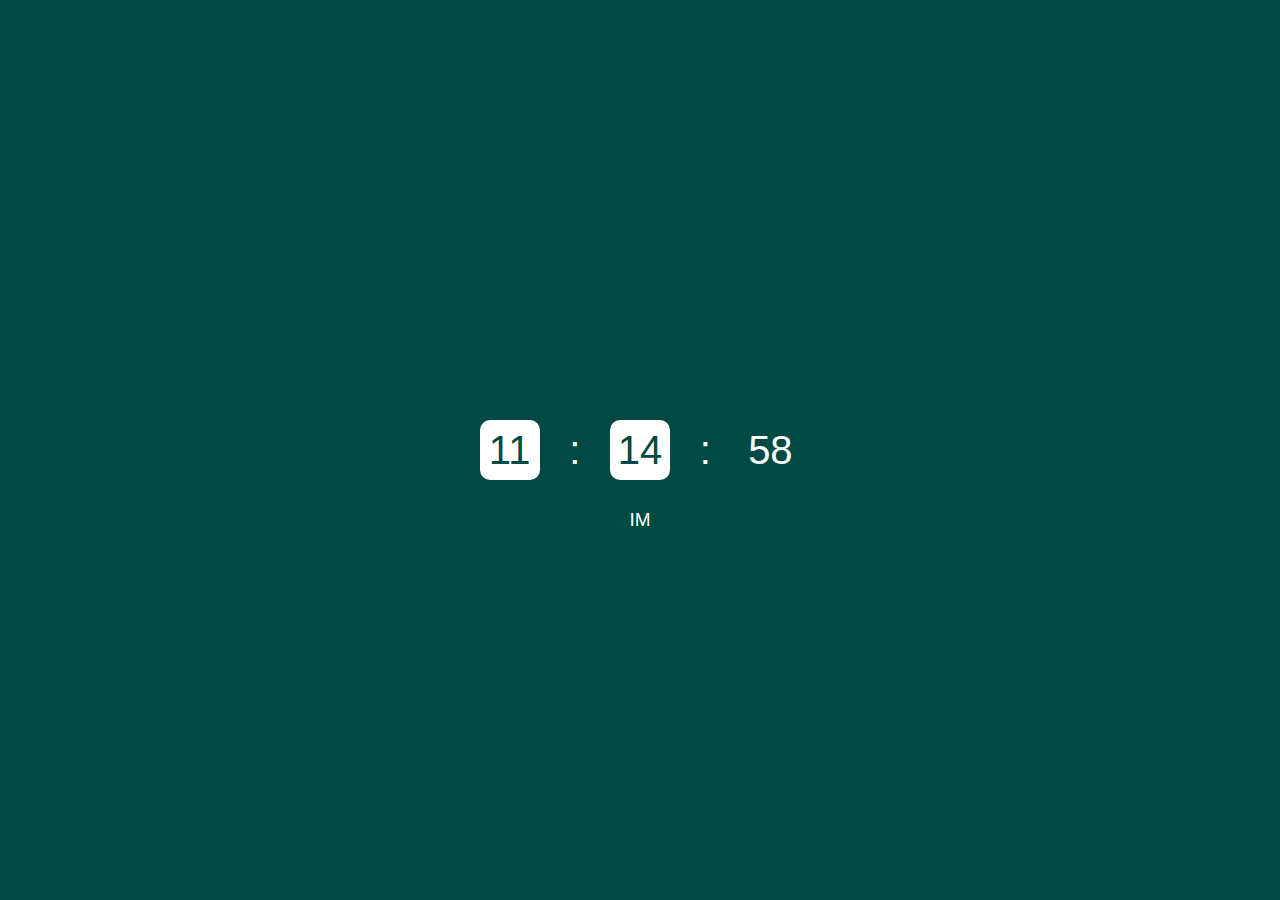
<file: projects/digital-clock/index.html>
<!DOCTYPE html>
<html lang="en">
<head>
  <meta charset="UTF-8">
  <meta name="viewport" content="width=device-width, initial-scale=1.0">
  <title>digital clock</title>
  <link rel="stylesheet" href="./style.css">
</head>
<body>
  <div class="container">
    <span>00</span>
    :
    <span>00</span>
    :
    <span>00</span>
    <span></span>
  </div>
  <script src="./script.js"></script>
</body>
</html>
</file>
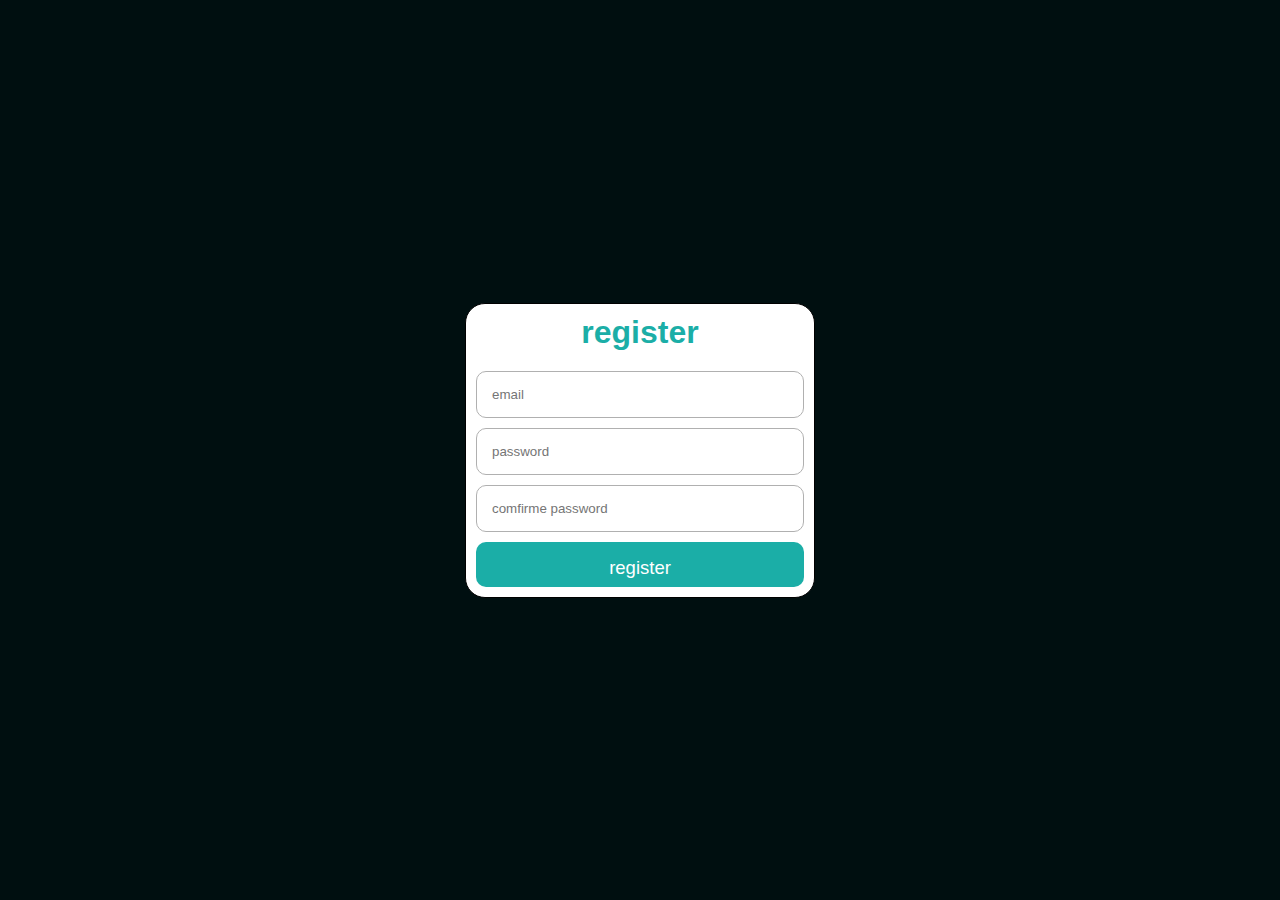
<file: projects/form-validation/index.html>
<!DOCTYPE html>
<html lang="en">
<head>
  <meta charset="UTF-8">
  <meta name="viewport" content="width=device-width, initial-scale=1.0">
  <title>form html & css & javascript</title>
  <link rel="stylesheet" href="./style.css">
</head>
<body>
  <form action="#">
    <h1>register</h1>
    <div class="inputs">
      <div><input type="email"  placeholder="email" class="input email"></div>
      <div><input type="password" placeholder="password" class="input password"></div>
      <div><input type="password" placeholder="comfirme password" class="input comfirme-password">
      </div>
      <input type="button" value="register" class="register">
    </div>
  </form>
  <script src="./script.js"></script>
</body>
</html>
</file>
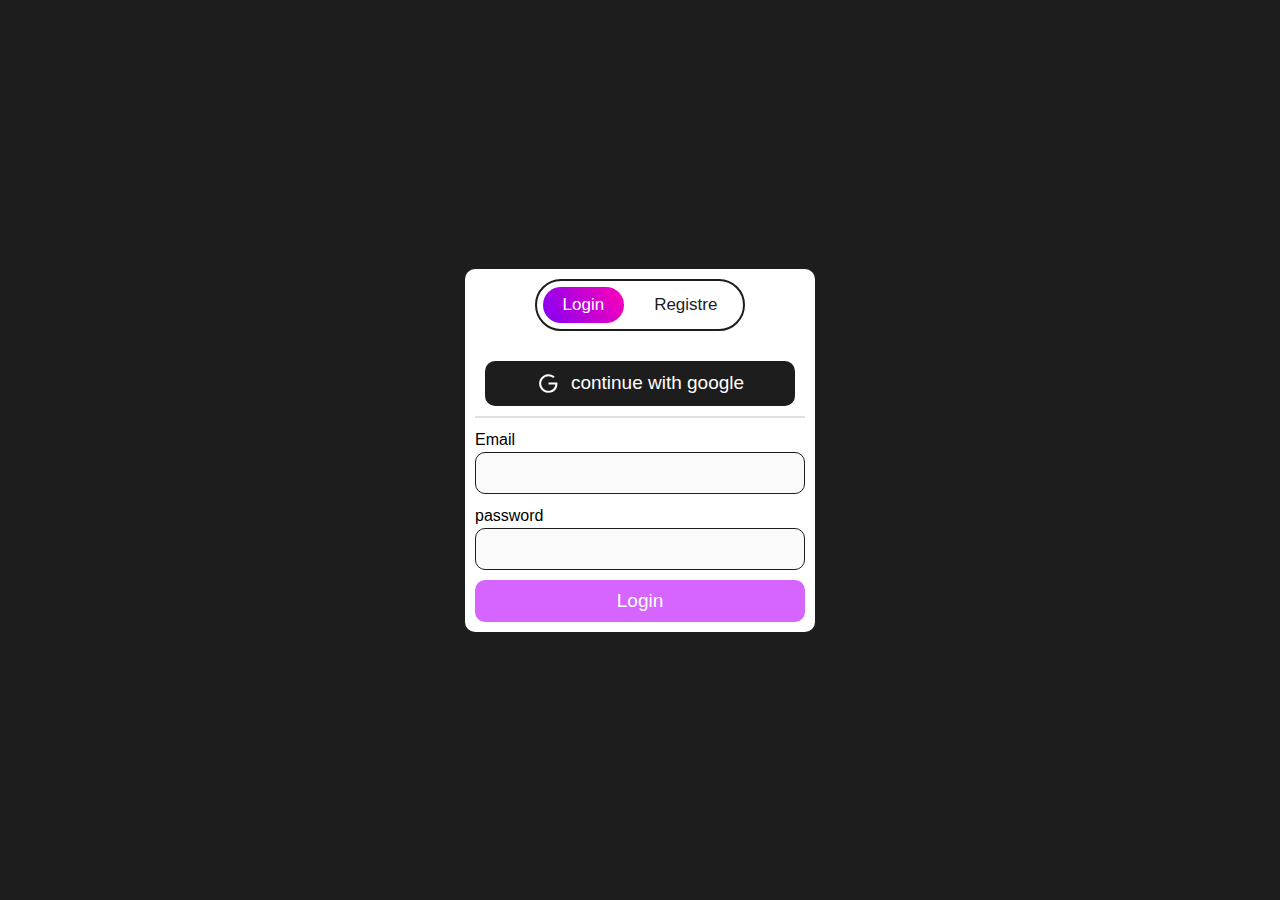
<file: projects/registre&login/index.html>
<!DOCTYPE html>
<html lang="en">
  <head>
    <meta charset="UTF-8" />
    <meta name="viewport" content="width=device-width, initial-scale=1.0" />
    <title>registre and login form</title>
    <link rel="stylesheet" href="./style.css" />
  </head>
  <body>
    <div class="container">
      <div class="list-form">
        <ul class="list-btns">
          <li class="active">Login</li>
          <li>Registre</li>
        </ul>
      </div>
      <div class="forms">
        <!-- login form -->
        <form action="#" class="form login-form">
          <div class="google">
            <button>
              <svg
                xmlns="http://www.w3.org/2000/svg"
                viewBox="0 0 24 24"
                fill="currentColor"
              >
                <path
                  d="M12 11H20.5329C20.5769 11.3847 20.6 11.7792 20.6 12.1837C20.6 14.9184 19.6204 17.2204 17.9224 18.7837C16.4367 20.1551 14.404 20.9592 11.9796 20.9592C8.46933 20.9592 5.43266 18.947 3.9551 16.0123C3.34695 14.8 3 13.4286 3 11.9796C3 10.5306 3.34695 9.1592 3.9551 7.94698C5.43266 5.01226 8.46933 3 11.9796 3C14.4 3 16.4326 3.88983 17.9877 5.33878L16.5255 6.80101C15.3682 5.68153 13.8028 5 12 5C8.13401 5 5 8.13401 5 12C5 15.866 8.13401 19 12 19C15.5265 19 18.1443 16.3923 18.577 13H12V11Z"
                />
              </svg>
              continue with google
            </button>
          </div>
          <label for="email">
            <p>Email</p>
            <input type="text" id="email" />
          </label>
          <label for="password">
            <p>password</p>
            <input type="password" id="password" />
          </label>
          <button>Login</button>
        </form>

        <!-- registre form -->
        <form action="#" class="form registre-form">
          <label for="username">
            <p>Username</p>
            <input type="text" id="username" />
          </label>
          <label for="email">
            <p>Email (work)</p>
            <input type="text" id="email" />
          </label>
          <label for="r-password">
            <p>Password</p>
            <input type="password" id="r-password" />
            <p><span id="length_password">0</span>/8</p>
          </label>
          <button>registre</button>
        </form>
      </div>
    </div>
    <script src="./script.js"></script>
  </body>
</html>
</file>
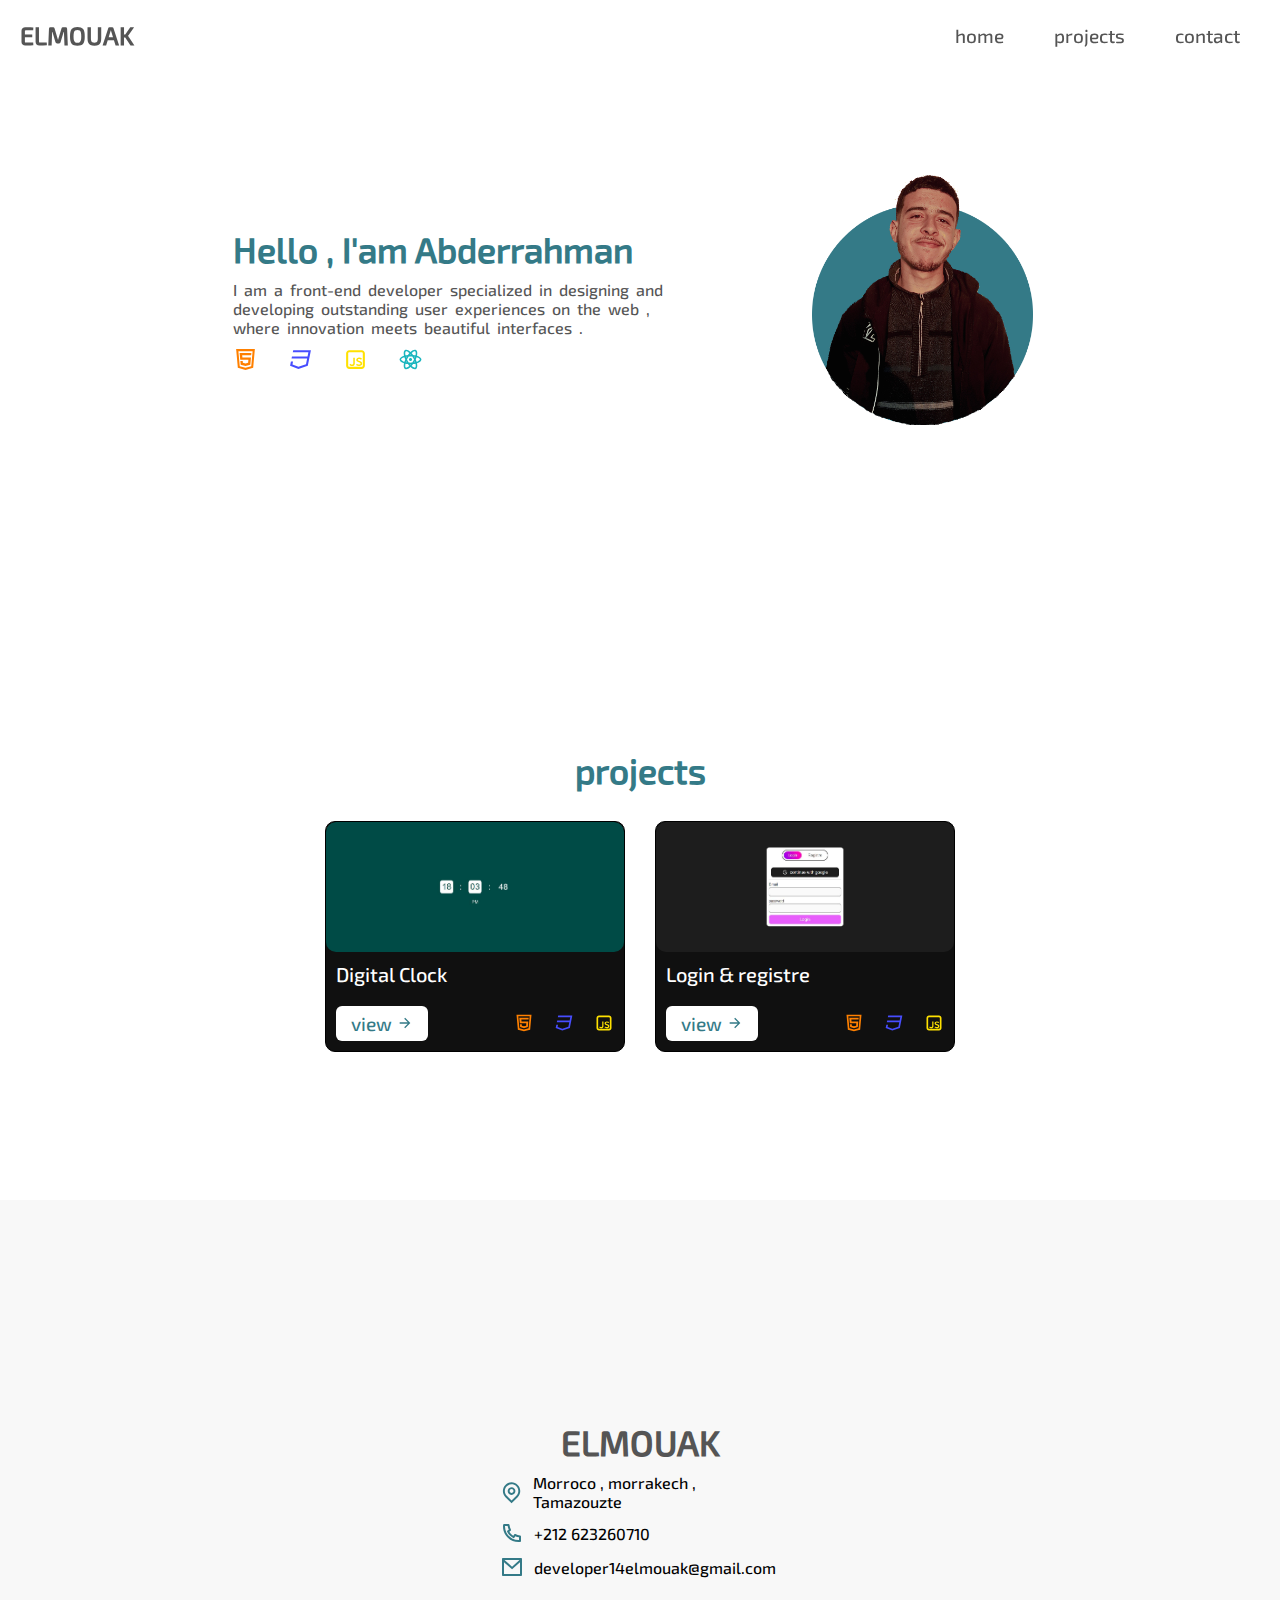
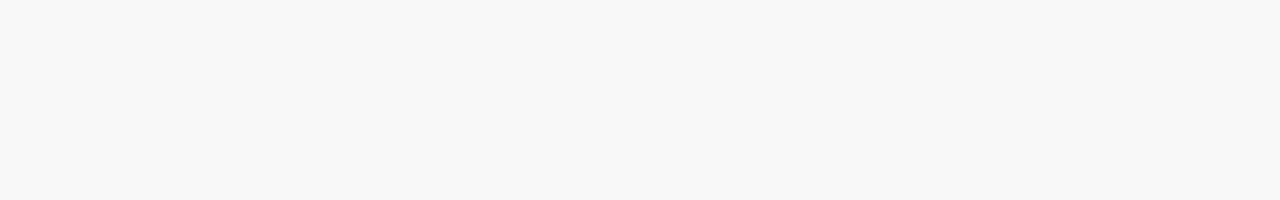
<file: portfolio/src/portfolio.html>
<!DOCTYPE html>
<html lang="en">
<head>
  <meta charset="UTF-8">
  <meta name="viewport" content="width=device-width, initial-scale=1.0">
  <meta name="description" content="">
  <title>ELMOUAK</title>
  <link rel="stylesheet" href="./sass/style.css">
</head>
<body>
  <header class="header">
    <div id="logo">
      <h1>ELMOUAK</h1>
    </div>
    <button class="btn-menu">
      <span></span>
      <span></span>
      <span></span>
    </button>
    <div id="navigation-menu">
      <a href="#home">home</a>
      <a href="#projects">projects</a>
      <a href="#contact">contact</a>
    </div>
  </header>

  <section class="home" id="home">
    <div id="home-container">
      <div id="div-left">
        <h1>
          <span>Hello</span> , I'am Abderrahman
        </h1>
        <p id="paragraph">
          I am a front-end developer specialized in designing and developing outstanding user experiences on the web , where innovation meets beautiful interfaces .
        </p>
        <div id="technology">
          <img src="./svg/html5-line.svg" alt="html">
          <img src="./svg/css3-line.svg" alt="css">
          <img src="./svg/javascript-line.svg" alt="js">
          <img src="./svg/reactjs-line.svg" alt="react">
        </div>
      </div>
      <div id="div-right">
        <img  src="./assets/images/me-p.png" alt="me" style="object-fit: contain;" width="250px" height="250px">
      </div>
    </div>
  </section>

  <section class="projects" id="projects">
    <div id="projects-container">
      <h1 id="title">
        projects
      </h1>
      <!-- project cards -->
      </div>
    </div>
  </section>

  <section class="contact" id="contact">
    <div class="contact-container">
      <div id="my-information">
        <h1>ELMOUAK</h1>
        <p>
          <svg viewBox="0 0 24 24" fill="currentColor" xmlns="http://www.w3.org/2000/svg"><path d="M12 20.8995L16.9497 15.9497C19.6834 13.2161 19.6834 8.78392 16.9497 6.05025C14.2161 3.31658 9.78392 3.31658 7.05025 6.05025C4.31658 8.78392 4.31658 13.2161 7.05025 15.9497L12 20.8995ZM12 23.7279L5.63604 17.364C2.12132 13.8492 2.12132 8.15076 5.63604 4.63604C9.15076 1.12132 14.8492 1.12132 18.364 4.63604C21.8787 8.15076 21.8787 13.8492 18.364 17.364L12 23.7279ZM12 13C13.1046 13 14 12.1046 14 11C14 9.89543 13.1046 9 12 9C10.8954 9 10 9.89543 10 11C10 12.1046 10.8954 13 12 13ZM12 15C9.79086 15 8 13.2091 8 11C8 8.79086 9.79086 7 12 7C14.2091 7 16 8.79086 16 11C16 13.2091 14.2091 15 12 15Z"/></svg>
          Morroco , morrakech , Tamazouzte
        </p>
        <p>
          <svg viewBox="0 0 24 24" fill="currentColor" xmlns="http://www.w3.org/2000/svg"><path d="M9.36556 10.6821C10.302 12.3288 11.6712 13.698 13.3179 14.6344L14.2024 13.3961C14.4965 12.9845 15.0516 12.8573 15.4956 13.0998C16.9024 13.8683 18.4571 14.3353 20.0789 14.4637C20.599 14.5049 21 14.9389 21 15.4606V19.9234C21 20.4361 20.6122 20.8657 20.1022 20.9181C19.5723 20.9726 19.0377 21 18.5 21C9.93959 21 3 14.0604 3 5.5C3 4.96227 3.02742 4.42771 3.08189 3.89776C3.1343 3.38775 3.56394 3 4.07665 3H8.53942C9.0611 3 9.49513 3.40104 9.5363 3.92109C9.66467 5.54288 10.1317 7.09764 10.9002 8.50444C11.1427 8.9484 11.0155 9.50354 10.6039 9.79757L9.36556 10.6821ZM6.84425 10.0252L8.7442 8.66809C8.20547 7.50514 7.83628 6.27183 7.64727 5H5.00907C5.00303 5.16632 5 5.333 5 5.5C5 12.9558 11.0442 19 18.5 19C18.667 19 18.8337 18.997 19 18.9909V16.3527C17.7282 16.1637 16.4949 15.7945 15.3319 15.2558L13.9748 17.1558C13.4258 16.9425 12.8956 16.6915 12.3874 16.4061L12.3293 16.373C10.3697 15.2587 8.74134 13.6303 7.627 11.6707L7.59394 11.6126C7.30849 11.1044 7.05754 10.5742 6.84425 10.0252Z"/></svg>
          +212 623260710
        </p>
        <p>
          <svg xmlns="http://www.w3.org/2000/svg" viewBox="0 0 24 24" fill="currentColor"><path d="M3 3H21C21.5523 3 22 3.44772 22 4V20C22 20.5523 21.5523 21 21 21H3C2.44772 21 2 20.5523 2 20V4C2 3.44772 2.44772 3 3 3ZM20 7.23792L12.0718 14.338L4 7.21594V19H20V7.23792ZM4.51146 5L12.0619 11.662L19.501 5H4.51146Z"/></svg>
          developer14elmouak@gmail.com
        </p>
      </div>
    </div>
  </section>

  <script type="module" src="./get-projects.js"></script>
  <script src="./portfolio.js" type="module"></script>

</body>
</html>
</file>
<file: projects/digital-clock/style.css>
* {
  margin: 0;
  padding: 0;
  outline: 0;
  box-sizing: border-box;
  font-family: sans-serif;
}

body {
  width: 100%;
  height: 100vh;
  background: #004a43;
 display: flex;
 justify-content: center;
 align-items: center;
}
select{
  padding: 15px;
  width: 50%;
  border-radius: 10px;
  border: none;
  position: absolute;
  top: 150px;
}
.container {
  flex-grow: 1;
  width: 0;
  max-width: 400px;
  height: fit-content;
  padding: 10px;
  color: #ffffff;
  border-radius: 10px;
  display: flex;
  justify-content: space-evenly;
  align-items: center;
  font-size: 40px;
  position: relative;
}
@keyframes animated {
  100%{
    transform: scale(.8);
  }
}
.container span{
  width: 60px;
  height: 60px;
  background-color: white;
  color: #004a43;
  border-radius: 10px;
  display: flex;
  justify-content: center;
  align-items: center;
}
.container span:nth-child(3){
  background-color: initial;
  color: #ffffff;
  animation-name: animated;
  animation-duration: 1s;
  animation-timing-function: linear;
  animation-iteration-count: infinite;
}
.container span:last-child{
  background-color: initial;
  color: white;
  font-size: 19px;
  position: absolute;
  bottom: 0;
  transform: translateY(100%);
  text-transform: uppercase;
}
</file>
<file: projects/form-validation/style.css>
*{
  margin: 0;
  padding: 0;
  box-sizing: border-box;
  font-family: sans-serif;
}
body{
  width: 100%;
  height: 100vh;
  background: #000f10;
  display: flex;
  justify-content: center;
  align-items: center;
}
form{
  flex-grow: 1;
  max-width: 350px;
  height: fit-content;
  background: white;
  border: 1px solid;
  border-radius: 20px;
  overflow: hidden;
}
form div{
  width: 100%;
  height: fit-content;
}
form h1{
  width: 100%;
  height: fit-content;
  padding: 10px;
  color: #1baea7;
  display: flex;
  justify-content: center;
  align-items: center;
}
form .inputs{
  width: 100%;
  height: fit-content;
  padding: 10px;
  display: flex;
  justify-content: center;
  align-items: center;
  flex-direction: column;
  gap: 10px;
}
form .inputs :is(input[type="password"],input[type="email"]){
  width: 100%;
  padding: 15px;
  background: #ffffff;
  border: 1px solid #b0b0b0;
  border-radius: 10px;
  transition: .3s linear;
  outline: 2px solid transparent;
}
form .inputs :is(input[type="button"]){
  width: 100%;
  height: 45px;
  padding: 15px;
  border-radius: 10px;
  background: #1baea7;
  color: #ffffff;
  border: none;
  font-size: 18.5px;
  cursor: pointer;
  display: flex;
  justify-content: center;
  align-items: center;
  flex-direction: column;
  transition: .3s linear;
}
form .inputs :is(input[type="button"]):hover{
  background: #22b9b1f5;
}
form .inputs :is(input[type="password"],input[type="email"]):focus{
  outline-color: #1baea7;
}
</file>
<file: projects/registre&login/style.css>
* {
  margin: 0;
  padding: 0;
  outline: 0;
  box-sizing: border-box;
  font-family: sans-serif;
}
:root{
  --color-1: #d665ff;
  --color-2: #ffffff;
  --color-3: #1d1d1d;
}
body {
 background: #1d1d1d;
 height: 100vh;
 display: flex;
 justify-content: center;
 align-items: center;
}
.container{
  flex-grow: 1;
  max-width: 350px;
  height: fit-content;
  background-color: var(--color-2);
  border-radius: 10px;
}
.container .list-form{
  width: 100%;
  height: fit-content;
  padding: 10px;
  display: flex;
  justify-content: center;
  align-items: center;
}
.container .list-form ul{
  width: fit-content;
  height: fit-content;
  padding: 6px;
  border-radius: 50px;
  background: var(--color-2);
  border: 2px solid var(--color-3);
  display: flex;
  justify-content: center;
  align-items: center;
  gap: 10px;
  list-style: none;
}
.container .list-form ul li{
  width: fit-content;
  height: fit-content;
  padding: 8px 20px;
  color: var(--color-3);
  border-radius: 50px;
  font-size: 17px;
  font-weight: 500;
  cursor: pointer;
  transition: .3s;
}
.container .list-form ul li.active{
  background: linear-gradient(60deg,  #8f00ef 10%,#ff00b7 100%);
  color: var(--color-2);
}
.container .forms{
  width: 100%;
  height: fit-content;
  padding: 10px;
  display: flex;
  position: relative;
  overflow: hidden;
}
.container .forms form{
  flex-shrink: 0;
  flex-basis: 100%;
  transition: .3s ease;
  background-color: var(--color-2) !important;
}
.container .forms form:nth-child(2){
  position: absolute;
  top: 0;
  right: 0;
  transform: translateX(100%);
}
.container .forms form label{
  width: 100%;
  height: fit-content;
  display: block;
  margin: 10px 0;
}
.container .forms form label p{
  padding: 3px 0;
}
.container .forms form label input{
  width: 100%;
  padding: 10px;
  border: none;
  outline: 1px solid transparent;
  border: 1px solid var(--color-3);
  background-color: #fafafa;
  border-radius: 10px;
  font-size: 17px;
  transition: .2s linear;
}
.container .forms form label:nth-child(3) span{
  display: block;
  padding: 5px;
}
.container .forms form label input:focus{
  outline-color: var(--color-1);
  border-color: var(--color-1);
}
.container .forms form button{
  width: 100%;
  padding: 10px;
  border: none;
  outline: none;
  border-radius: 10px;
  font-size: 19px;
  background: var(--color-1);
  color: var(--color-2);
  cursor: pointer;
}

.login-form .google{
  width: 100%;
  padding: 10px;
  border-bottom: 2px solid #e0e0e0;
}
.login-form .google button{
  background: var(--color-3) !important;
  display: flex;
  justify-content: center;
  align-items: center;
  gap: 10px;
}
.login-form .google button svg{
  width: 25px;
  height: 25px;
}
.registre-form.show-r-form{
  position: relative !important;
  left:  -100%;
}
.login-form.show-l-form{
  position: absolute;
  top: 0;
  left: 0;
  transform: translateX(-100%);
}

.registre-form label:nth-child(3) p:last-child{
  width: fit-content !important;
  display: flex;
  justify-content: center;
  align-items: center;
}
</file>
<file: portfolio/src/sass/style.css>
@keyframes animation-svg {
  100% {
    transform: rotate(360deg);
  }
}
@font-face {
  font-family: "Exo2-Medium";
  src: url(../assets/fonts/Exo2-Medium.ttf);
}
* {
  padding: 0;
  margin: 0;
  box-sizing: border-box;
  font-family: "Exo2-Medium";
  scroll-behavior: smooth;
}

body {
  width: 100%;
  background: #ffffff;
}

button {
  cursor: pointer;
}

a {
  text-decoration: none;
}

section {
  padding: 40px 0;
}
section h1 {
  font-size: 35px !important;
}

.header {
  width: 100%;
  height: 70px;
  padding: 10px 20px;
  background: rgba(255, 255, 255, 0.6941176471);
  backdrop-filter: blur(15px);
  display: flex;
  justify-content: space-between;
  align-items: center;
  position: fixed;
  z-index: 999;
}
.header #logo {
  width: fit-content;
  height: fit-content;
}
.header #logo h1 {
  color: #555555;
  font-size: 25px;
}
.header #navigation-menu {
  width: fit-content;
  height: fit-content;
  display: flex;
  justify-content: center;
  align-items: center;
  gap: 10px;
}
.header #navigation-menu a {
  margin: 0 20px;
  color: #555555;
  font-size: 19px;
  transition: 0.3s;
  position: relative;
}
.header #navigation-menu a:hover {
  color: #347A87;
}
.header #navigation-menu a::before {
  content: "";
  width: 100%;
  height: 3px;
  background: #347A87;
  border-radius: 10px;
  position: absolute;
  top: 0;
  opacity: 0;
  transition: 0.3s ease;
}
.header #navigation-menu a:hover::before {
  top: 100%;
  transform: translateY(50%);
  opacity: 1;
}

.home {
  width: 100%;
  min-height: 600px;
  max-height: fit-content;
  display: flex;
  justify-content: center;
  align-items: center;
}
.home #home-container {
  flex-grow: 1;
  max-width: 900px;
  height: fit-content;
  padding: 10px;
  display: flex;
  justify-content: space-around;
  align-items: center;
  flex-wrap: wrap-reverse;
  gap: 50px;
}
.home #home-container #div-left {
  flex-grow: 1;
  max-width: 450px;
  height: fit-content;
}
.home #home-container #div-left h1 {
  color: #347A87;
  font-size: 30px;
}
.home #home-container #div-left p#paragraph {
  width: 100%;
  margin-top: 10px;
  word-spacing: 3px;
  color: #555555;
}
.home #home-container #div-left #technology {
  width: 100%;
  margin-top: 10px;
  border-radius: 8px;
  display: flex;
  justify-content: flex-start;
  align-items: center;
  gap: 30px;
}
.home #home-container #div-left #technology img {
  width: 25px;
  height: 25px;
}
.home #home-container #div-right {
  width: fit-content;
  height: fit-content;
  position: relative;
  display: flex;
  justify-content: center;
  align-items: center;
}
.home #home-container #div-right img {
  width: 250px;
  height: 250px;
}

.projects {
  width: 100%;
  min-height: 600px;
  max-height: fit-content;
  background: #ffffff;
  display: flex;
  justify-content: center;
  align-items: center;
}
.projects #title {
  width: 100%;
  text-align: center;
  color: #347A87;
  display: flex;
  display: flex;
  justify-content: center;
  align-items: center;
  flex-flow: column wrap;
  gap: 20px;
}
.projects #projects-container {
  flex-grow: 1;
  max-width: 900px;
  height: fit-content;
  padding: 10px;
  display: flex;
  justify-content: center;
  align-items: center;
  gap: 30px;
  flex-wrap: wrap;
}
.projects #projects-container .projects-card {
  width: 300px;
  height: fit-content;
  border-radius: 10px;
  background: #101010;
  border: 1px solid;
  overflow: hidden;
  position: relative;
  transition: 0.3s linear;
  display: flex;
  justify-content: center;
  align-items: center;
  flex-direction: column;
  gap: 10px;
}
.projects #projects-container .projects-card:hover .card-img img {
  transform: scale(1.3);
}
.projects #projects-container .projects-card h2 {
  width: 100%;
  padding: 0 10px;
  color: #ffffff;
  font-size: 20px;
  font-weight: 100;
}
.projects #projects-container .projects-card div.card-img {
  width: 100%;
  height: 130px;
  color: #555555;
  font-size: 20px;
  text-align: center;
  border-radius: 10px;
  display: flex;
  justify-content: center;
  align-items: center;
  position: relative;
  overflow: hidden;
}
.projects #projects-container .projects-card div.card-img img {
  width: 100%;
  height: 100%;
  object-fit: cover;
  transition: 0.3s ease-out;
}
.projects #projects-container .projects-card .about-project {
  width: 100%;
  height: fit-content;
  padding: 10px;
  color: #555555;
  position: relative;
}
.projects #projects-container .projects-card .about-project .action {
  width: 100%;
  display: flex;
  justify-content: space-between;
  align-items: center;
}
.projects #projects-container .projects-card .about-project .action #technology {
  display: flex;
  gap: 20px;
}
.projects #projects-container .projects-card .about-project .action #technology img {
  width: 20px;
  height: 20px;
}
.projects #projects-container .projects-card .about-project .action :is(button) {
  width: fit-content;
  height: 35px;
  padding: 10px 15px;
  background: #ffffff;
  color: #347A87;
  border: none;
  font-size: 19px;
  border-radius: 6px;
  display: flex;
  justify-content: center;
  align-items: center;
  gap: 5px;
}
.projects #projects-container .projects-card .about-project .action :is(button) svg {
  width: 16px;
  height: 26px;
  transition: 0.3s linear;
}
.projects #projects-container .projects-card .about-project .action :is(button):hover svg {
  margin: 0px 4px;
}

.contact {
  width: 100%;
  min-height: 600px;
  max-height: fit-content;
  background: #f8f8f8;
  display: flex;
  justify-content: center;
  align-items: center;
}
.contact .contact-container {
  width: 100%;
  height: fit-content;
  padding: 10px;
  background-color: #f8f8f8;
  display: flex;
  justify-content: space-evenly;
  align-items: center;
  flex-wrap: wrap;
  gap: 50px;
}
.contact .contact-container #my-information {
  flex-grow: 1;
  max-width: 300px;
  height: fit-content;
  padding: 10px;
  transition: 0.3s ease;
}
.contact .contact-container #my-information h1 {
  color: #555555;
  text-align: center;
}
.contact .contact-container #my-information p {
  width: 100%;
  height: fit-content;
  margin-top: 10px;
  display: flex;
  justify-content: flex-start;
  align-items: center;
  gap: 10px;
}
.contact .contact-container #my-information p svg {
  width: 24px;
  height: 24px;
  fill: #347A87;
}

.btn-menu {
  display: none;
}

@media only screen and (max-width: 620px) {
  .header #navigation-menu {
    width: 100%;
    height: 100vh;
    background: #ffffff;
    flex-direction: column;
    gap: 20px;
    position: absolute;
    top: 0;
    left: 0;
    transform: translateX(-100%);
    z-index: 1;
    transition: 0.3s linear;
  }
  .header #navigation-menu.showNavMenu {
    transform: translateX(0%);
  }
  .header .btn-menu {
    width: 50px;
    height: 35px;
    background: #347A87;
    border: none;
    border-top-left-radius: 50px;
    border-bottom-left-radius: 50px;
    display: flex;
    justify-content: center;
    align-items: center;
    flex-direction: column;
    gap: 4px;
    position: absolute;
    right: 0;
    z-index: 3;
    overflow: hidden;
  }
  .header .btn-menu span {
    width: 70%;
    height: 3px;
    background: #ffffff;
    border-radius: 10px;
    transition: 0.3s linear;
  }
  .header .btn-menu.navMenu {
    background: none;
  }
  .header .btn-menu.navMenu span {
    background: #347A87;
    position: absolute;
  }
  .header .btn-menu.navMenu span:nth-child(1) {
    transform: rotate(40deg);
  }
  .header .btn-menu.navMenu span:nth-child(2) {
    transform: translateX(-100px);
  }
  .header .btn-menu.navMenu span:nth-child(3) {
    transform: rotate(-40deg);
  }
  .home #div-left {
    text-align: center;
  }
  .home #div-left #technology {
    justify-content: center !important;
  }
  .home #div-right {
    padding-top: 60px;
  }
  .home #div-right img {
    width: 200px !important;
    height: 200px !important;
  }
}/*# sourceMappingURL=style.css.map */
</file>
